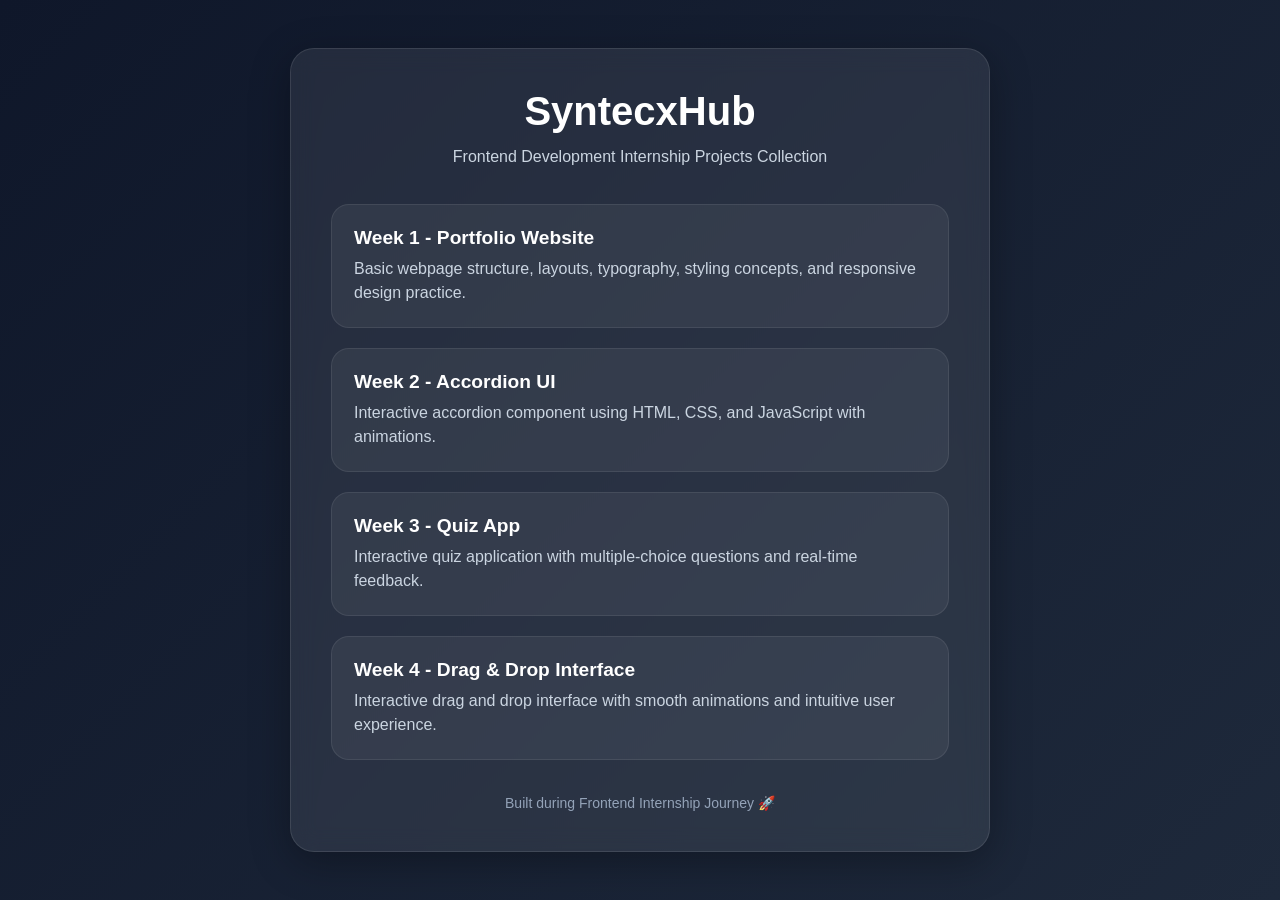
<file: index.html>
<!DOCTYPE html>
<html lang="en">
<head>
    <meta charset="UTF-8" />
    <meta name="viewport" content="width=device-width, initial-scale=1.0" />
    <title>SyntecxHub - Internship : FrontEnd Development</title>

    <style>
        *{
            margin: 0;
            padding: 0;
            box-sizing: border-box;
            font-family: Arial, Helvetica, sans-serif;
        }

        body{
            min-height: 100vh;
            display: flex;
            justify-content: center;
            align-items: center;
            background: linear-gradient(135deg, #0f172a, #1e293b);
            padding: 20px;
        }

        .container{
            width: 100%;
            max-width: 700px;
            background: rgba(255,255,255,0.08);
            backdrop-filter: blur(12px);
            border: 1px solid rgba(255,255,255,0.1);
            border-radius: 24px;
            padding: 40px;
            color: white;
            box-shadow: 0 10px 40px rgba(0,0,0,0.3);
        }

        .title{
            font-size: 2.5rem;
            margin-bottom: 10px;
            text-align: center;
        }

        .subtitle{
            text-align: center;
            color: #cbd5e1;
            margin-bottom: 35px;
            line-height: 1.6;
        }

        .project-list{
            list-style: none;
            display: flex;
            flex-direction: column;
            gap: 20px;
        }

        .project-card{
            background: rgba(255,255,255,0.06);
            border: 1px solid rgba(255,255,255,0.08);
            border-radius: 18px;
            padding: 22px;
            transition: 0.3s ease;
        }

        .project-card:hover{
            transform: translateY(-5px);
            background: rgba(255,255,255,0.12);
        }

        .project-card a{
            text-decoration: none;
            color: white;
            display: block;
        }

        .week{
            font-size: 1.2rem;
            font-weight: bold;
            margin-bottom: 8px;
        }

        .description{
            color: #cbd5e1;
            line-height: 1.5;
        }

        .footer{
            margin-top: 35px;
            text-align: center;
            color: #94a3b8;
            font-size: 14px;
        }

        @media(max-width: 600px){

            .container{
                padding: 25px;
            }

            .title{
                font-size: 2rem;
            }
        }
    </style>
</head>
<body>

    <div class="container">

        <h1 class="title">SyntecxHub</h1>

        <p class="subtitle">
            Frontend Development Internship Projects Collection
        </p>

        <ul class="project-list">

            <li class="project-card">
                <a href="Week%201/index.html">

                    <div class="week">
                        Week 1 - Portfolio Website
                    </div>

                    <div class="description">
                        Basic webpage structure, layouts, typography,
                        styling concepts, and responsive design practice.
                    </div>

                </a>
            </li>

            <li class="project-card">
                <a href="Week%202/index.html">

                    <div class="week">
                        Week 2 - Accordion UI
                    </div>

                    <div class="description">
                        Interactive accordion component using
                        HTML, CSS, and JavaScript with animations.
                    </div>

                </a>
            </li>
            <li class="project-card">
                <a href="Week%203/index.html">

                    <div class="week">
                        Week 3 - Quiz App
                    </div>

                    <div class="description">
                        Interactive quiz application with multiple-choice questions
                        and real-time feedback.
                    </div>

                </a>
            </li>
            <li class="project-card">
                <a href="Week%204/dragAndDrop.html">

                    <div class="week">
                        Week 4 - Drag & Drop Interface
                    </div>

                    <div class="description">
                        Interactive drag and drop interface with smooth animations
                        and intuitive user experience.
                    </div>

                </a>
            </li>

        </ul>

        <div class="footer">
            Built during Frontend Internship Journey 🚀
        </div>

    </div>

</body>
</html>
</file>
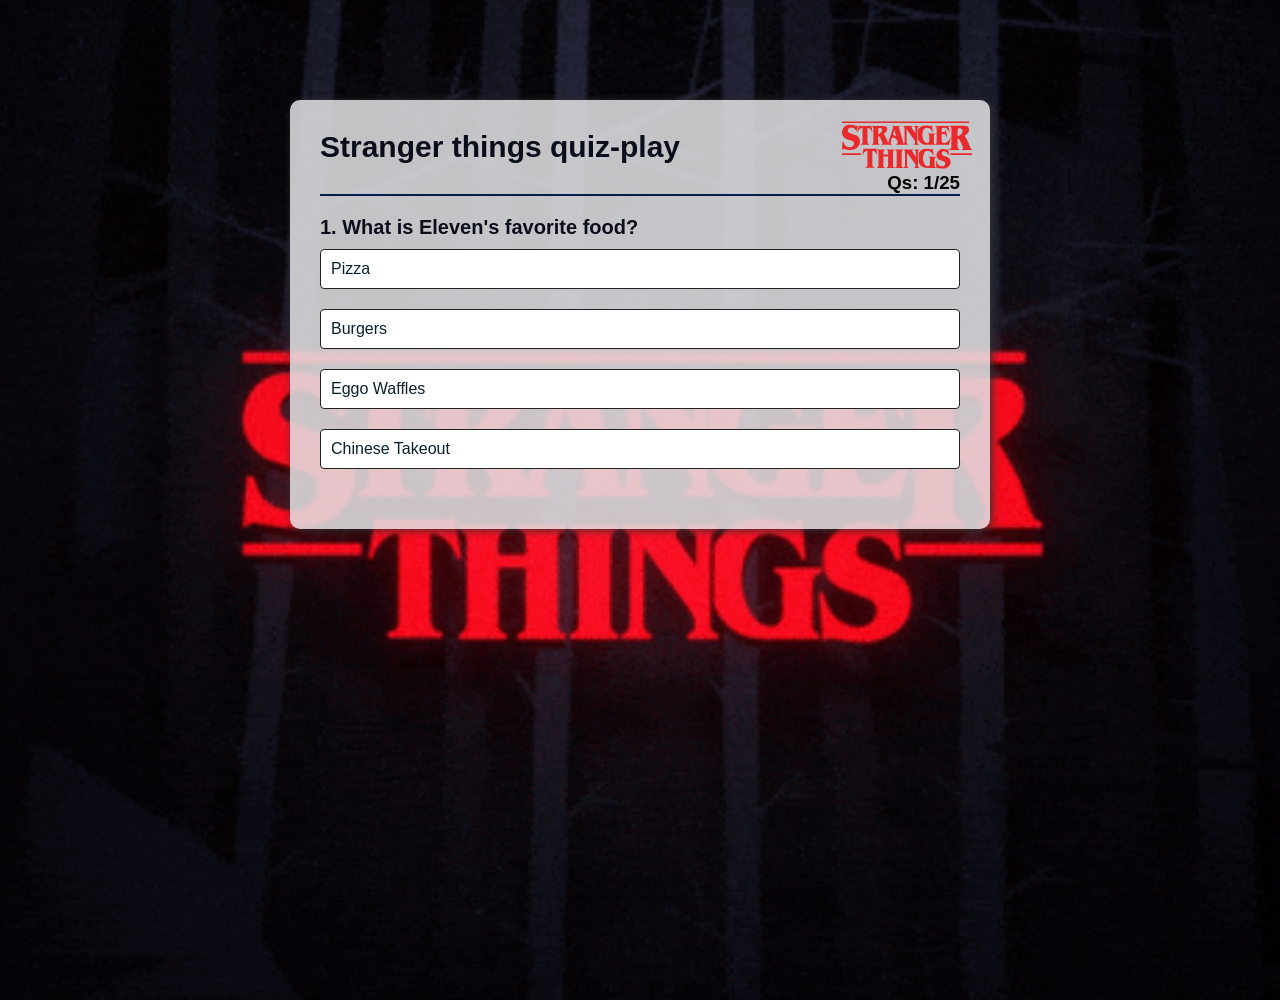
<file: Week 3/index.html>
<!DOCTYPE html>
<html lang="en">
<head>
    <meta charset="UTF-8">
    <meta name="viewport" content="width=device-width, initial-scale=1.0">
    <title>Quiz App</title>
    <link rel="icon" href="assets/img/logo.ico">
    <link rel="stylesheet" href="assets/css/styles.css">
    <link href="https://fonts.googleapis.com/css?family=poppins" crossorigin="anonymous">
</head>
<body>
    <div class="app">
        <div id="nav-bar">
            <h1>Stranger things quiz-play</h1>
            <h3 id="total-questions">0/0</h3>
        </div>
        <img class="st-img" src="assets/img/stimage.svg" alt="Stranger Things">
        <hr>
        <div class="quiz">
            <h2 id="question" >Question goes here</h2>
            <div id="answer-buttons">
                <button class="btn">Answer 1</button>
                <button class="btn">Answer 2</button>
                <button class="btn">Answer 3</button>
                <button class="btn">Answer 4</button>
            </div>
            <button id="next-btn">Next</button>
        </div>
    </div>


    <script type="module" src="assets/js/script.js"></script>
</body>
</html>
</file>
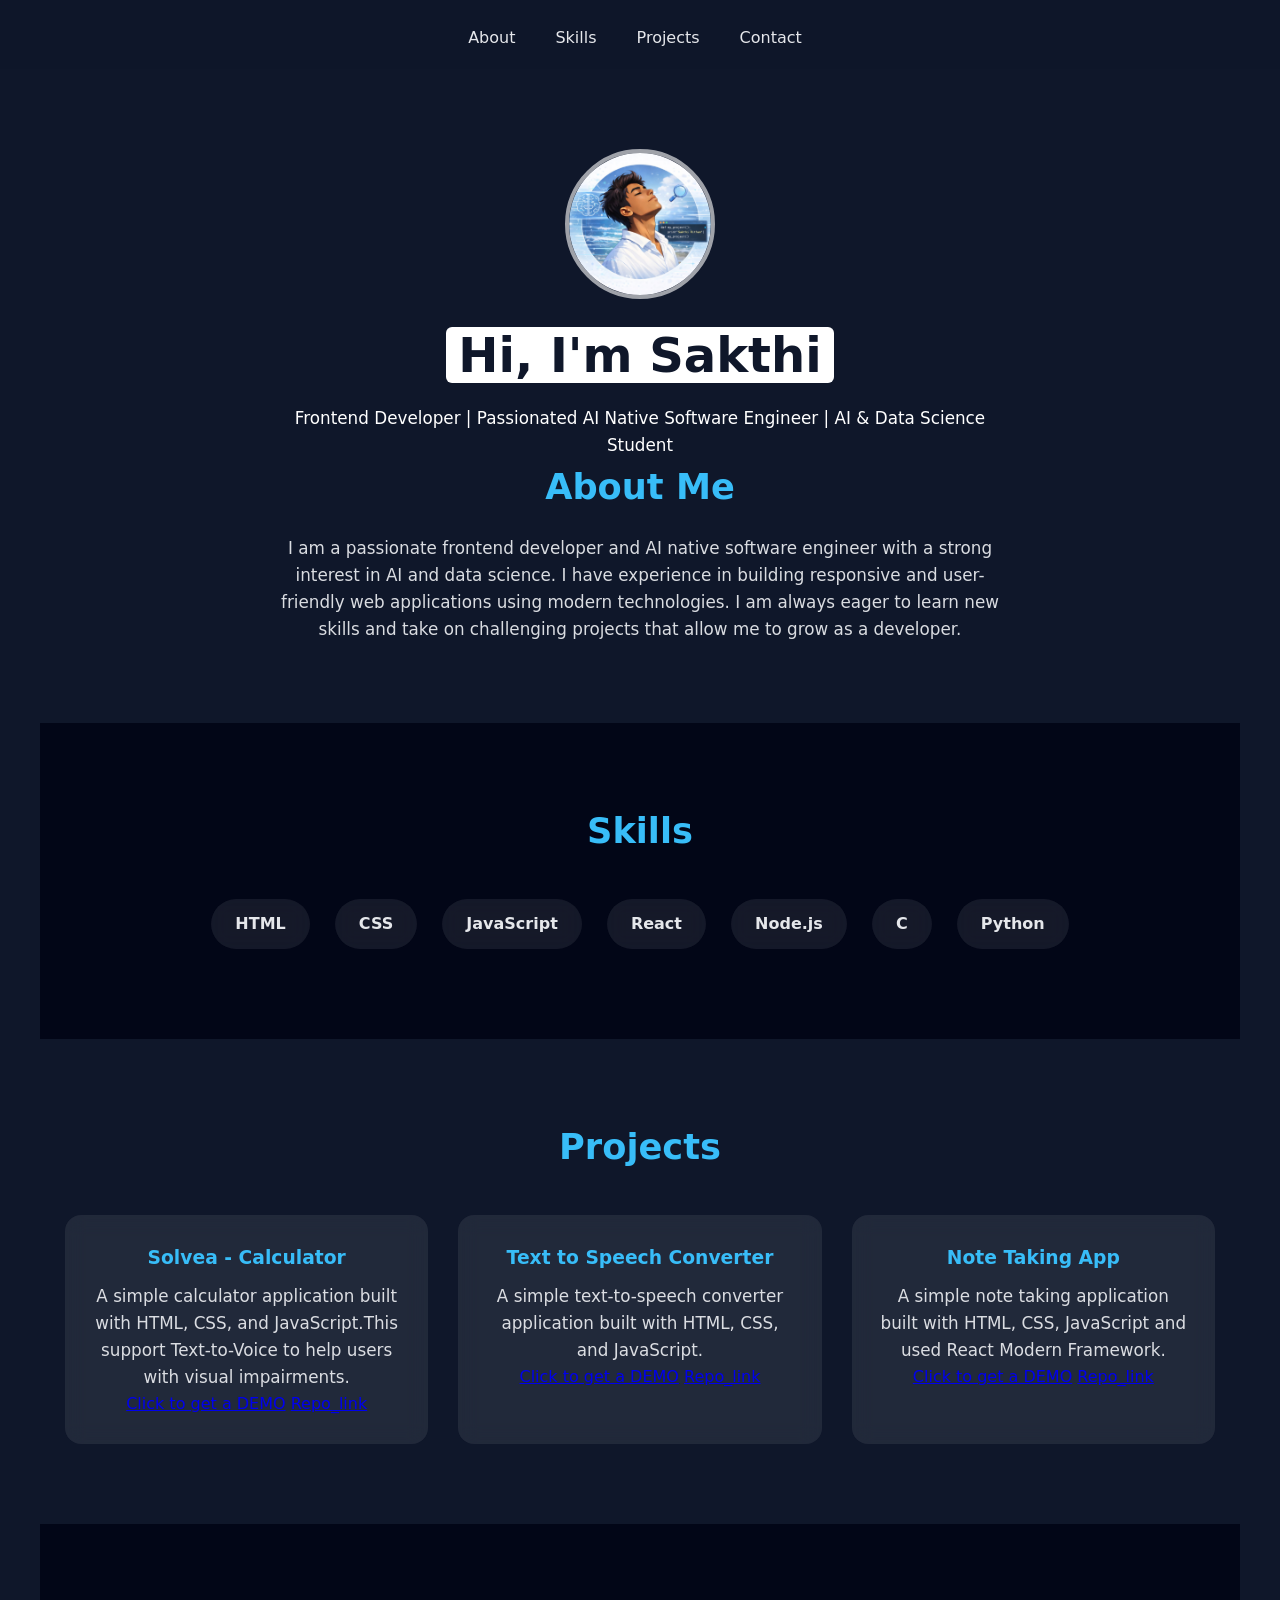
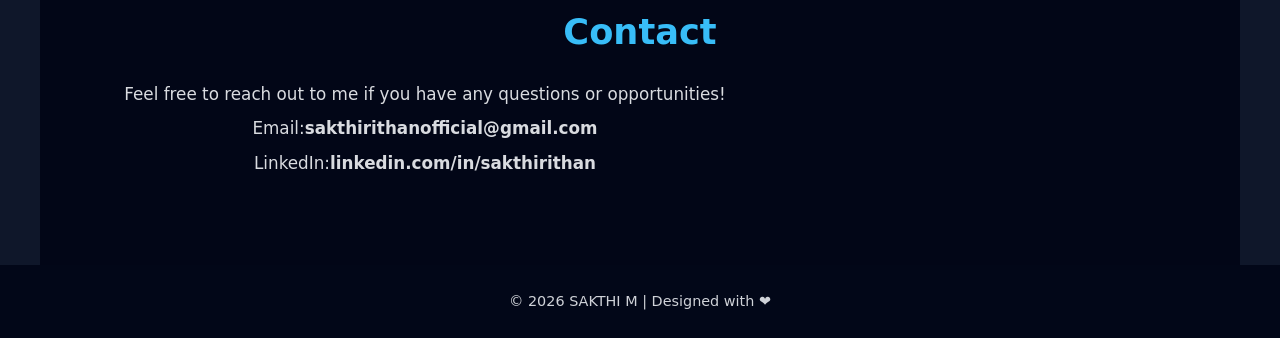
<file: Week 1/Portfolio/index.html>
<!DOCTYPE html>
<html lang="en">
<head>
    <meta charset="UTF-8">
    <meta name="viewport" content="width=device-width, initial-scale=1.0">
    <title>SAKTHI | Portfolio</title>
    <link rel="stylesheet" href="style.css">
</head>
<body>
    
    <!-- HERO -->
     

    <!-- Navbar -->
     <nav class="navbar">
        <a href="#about">About</a>
        <a href="#skills">Skills</a>
        <a href="#projects">Projects</a>
        <a href="#contact">Contact</a>
    </nav>

    <!-- ABOUT -->
     <section id="about" class="section">
        <div class="hero">
        <img src="assets/profile.jpeg" alt="Profile Picture" class="profile-img fade-in">
        <h1 class="fade-in"><span>Hi, I'm
        Sakthi</span></h1>
        <p class="fade-in">Frontend Developer | Passionated AI Native Software Engineer | AI & Data Science Student</p>
    </div>
        <h2>About Me</h2>
        <p>
            I am a passionate frontend developer and AI native software engineer with a strong interest in AI and data science. I have experience in building responsive and user-friendly web applications using modern technologies. I am always eager to learn new skills and take on challenging projects that allow me to grow as a developer.
        </p>
    </section>

    <!-- SKILLS -->
     <section id="skills" class="section alt">
        <h2>Skills</h2>
        <div class="skill-box">
            <span>HTML</span>
            <span>CSS</span>
            <span>JavaScript</span>
            <span>React</span>
            <span>Node.js</span>
            <span>C</span>
            <span>Python</span>
        </div>
    </section>

    <!-- PROJECTS -->
     <section id="projects" class="section">
        <h2>Projects</h2>
        <div class="project-grid">
            <div class="project-card">
                <h3>Solvea - Calculator</h3>
                <p>A simple calculator application built with HTML, CSS, and JavaScript.This support Text-to-Voice to help users with visual impairments.</p>
                <a href="#">Click to get a DEMO</a>
                <a href="#">Repo_link</a>
            </div>
            <div class="project-card">
                <h3>Text to Speech Converter</h3>
                <p>A simple text-to-speech converter application built with HTML, CSS, and JavaScript.</p>
                <a href="#">Click to get a DEMO</a>
                <a href="#">Repo_link</a>
            </div>
            <div class="project-card">
                <h3>Note Taking App</h3>
                <p>A simple note taking application built with HTML, CSS, JavaScript and used React Modern Framework.</p>
                <a href="#">Click to get a DEMO</a>
                <a href="#">Repo_link</a>
            </div>

        </div>
    </section>

    <!-- CONTACT -->
     <section id="contact" class="section alt">
        <h2>Contact</h2>
        <p>
            Feel free to reach out to me if you have any questions or opportunities!
            <p>Email:<strong>sakthirithanofficial@gmail.com</strong></p>
            <p>LinkedIn:<strong>linkedin.com/in/sakthirithan</strong></p>
        </p>
    </section>

    <!-- FOOTER  -->
     <footer>
        <p>&copy; 2026 SAKTHI M | Designed with ❤️</p>
     </footer>


</body>
</html>
</file>
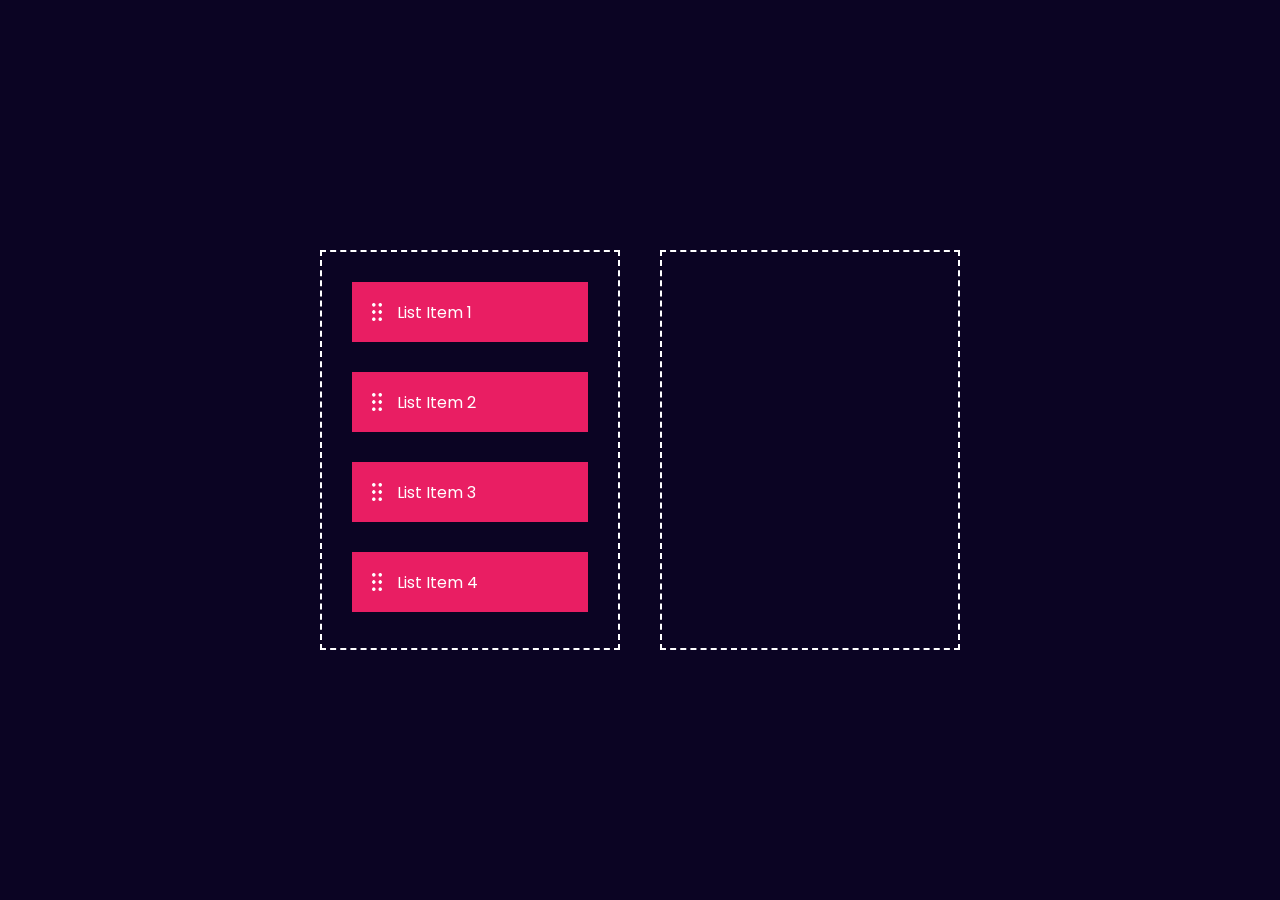
<file: Week 4/dragAndDrop.html>
<!DOCTYPE html>
<html lang="en">
<head>
    <meta charset="UTF-8">
    <meta name="viewport" content="width=device-width, initial-scale=1.0">
    <title>Drag & Drop</title>
    <link rel="stylesheet" href="style.css">

    <!--Google Fonts-->
    <link rel="preconnect" href="https://fonts.googleapis.com">
    <link rel="preconnect" href="https://fonts.gstatic.com" crossorigin>
    <link href="https://fonts.googleapis.com/css2?family=Poppins:wght@600&display=swap" rel="stylesheet">
</head>
<body>
    <div class="container">
        <div id="left">
            <div class="list" draggable="true"><img src="drag_drop_icon.png">List Item 1
            </div>
            <div class="list" draggable="true"><img src="drag_drop_icon.png">List Item 2
            </div>
            <div class="list" draggable="true"><img src="drag_drop_icon.png">List Item 3
            </div>
            <div class="list" draggable="true"><img src="drag_drop_icon.png">List Item 4
            </div>
        </div>
        <div id="right"></div>
    </div>

    <script src="script.js"></script>
</body>
</html>
</file>
<file: Week 3/assets/css/styles.css>
:root{
    /* Background Colors*/
    --color-bg-primary:#171b31;
    --color-bg-secondary:rgba(228, 228, 231,0.85);
    --color-bg-tertiary: #0f194d;
    --color-bg-hover:#323974;

    /*Text Colors (High Contrast)*/
    --color-text-primary: #0a0e1a;
    --color-text-secondary: #0a212c;

    /*Quiz Feedback*/
    --color-correct: #63feb6;
    --color-error:#fe7171;
}

* {
    margin: 0;
    padding: 0;
    font-family: "poppins", sans-serif;
    box-sizing: border-box;
}
body{
    min-height: 100vh;
    margin: 0;
    background: var(--color-bg-primary);
    background-image: url("../img/animation.gif");
    background-repeat: no-repeat;
    background-size: cover;
    background-position: center;

}
.app{
    position: relative;
    background:var(--color-bg-secondary);
    width: 90%;
    max-width: 700px;
    min-width: 600px;
    margin: 100px auto 0;
    border-radius: 10px;
    padding: 30px;
    box-shadow: 2px 1px 8px #333;
}

.st-img{
    display: inline-block;
    position: absolute;
    max-width: 130px;
    top:-20px;
    right:18px;
}

.app:has(.st-img:hover) {
  background: url("../img/animation.gif") center / cover no-repeat;
}
.app:has(.st-img:hover) #nav-bar > h1,
.app:has(.st-img:hover) #nav-bar > h3,
.app:has(.st-img:hover) #question {
  color: #fff;
}

#nav-bar{
    display: flex;
    justify-content: space-between;
}
#nav-bar h3{
    align-self: self-end;
}
.app h1{
    font-size: 30px;
    color: var(--color-text-primary);
    font-weight: 800;
    padding-bottom: 30px;
}

hr{
    border: 1px solid #001e4d;
}
.quiz{
    padding: 20px 0;
}
.quiz h2{
    font-size: 20px;
    color:var(--color-text-primary);
    font-weight: 600;
}

button{
    font-size: 16px;
    font-family: 'Lucida Sans',sans-serif;
}
.btn{
    background: #fff;
    color:var(--color-text-secondary);
    font-weight: 500;
    width: 100%;
    border:1px solid #222;
    padding: 10px;
    margin: 10px auto;
    text-align: left;
    border-radius: 4px;
    cursor: pointer;
}
.btn:hover:not([disabled]){
    background: var(--color-bg-hover);
    color: #fff;
    transition: all 0.3s;
}
.btn:disabled{
    cursor: no-drop;
}

#next-btn{
    background: var(--color-bg-tertiary);
    color: #fff;
    font-weight: 500;
    width: 150px;
    border: 0;
    padding: 10px;
    margin:20px auto 0;
    border-radius: 4px;
    cursor:pointer;
    display: block;
}

.correct{
    background: var(--color-correct);
}
.incorrect{
    background: var(--color-error);
}
</file>
<file: Week 1/Portfolio/style.css>
:root {
    --bg-main: #0f172a;
    --bg-dark: #020617;
    --primary: #38bdf8;
    --secondary: #6366f1;
    --text-main: #e5e7eb;
    --glass: rgba(255,255,255,0.08);
    --glass-hover: rgba(255,255,255,0.12);
    --border: 4px solid rgba(255,255,255,0.6);
}

* {
    margin: 0;
    padding: 0;
    box-sizing: border-box;
    font-family: 'Segoe UI', system-ui, sans-serif;
}

html{
    scroll-behavior: smooth;
    font-size: 16px;
}

body {
    background: var(--bg-main);
    color: var(--text-main);
    line-height: 1.6;
}

/* HERO */
.hero {
    display: flex;
    flex-direction: column;
    justify-content: center;
    align-items: center;
    text-align: center;
    color: #fff;
}

.profile-img {
    width: 150px;
    height: 150px;
    border-radius: 50%;
    object-fit: cover;
    margin-bottom: 18px;
    border: var(--border);
}

.hero h1 {
   font-size: 3rem;
   color: var(--bg-main);
   margin-bottom: 12px;
}

.hero h1 span {
    background: #fff;
    color: var(--bg-main);
    border-radius: 6px;
    padding: 0 12px;
}

.hero p {
    font-size: 1.15rem;
    opacity: 0.96;
}

/* NAVBAR */
.navbar {
    position: sticky;
    top: 0;
    z-index: 100;
    display: flex;
    justify-content: center;
    background: rgba(15, 23, 42, 0.95);
    backdrop-filter: blur(10px);
    padding: 10px 0;
}

.navbar a {
    position: relative;
    color: var(--text-main);
    padding: 15px 15px 8px;
    margin-right: 10px;
    text-decoration: none;
    font-weight: 500;
    transition: color 0.3s;
}

.navbar a:hover {
    color: var(--primary);
    border-bottom: 2px solid var(--text-main);
}

/* SECTION  */
.section {
    max-width: 1200px;
    margin: auto;
    padding: 80px 25px;
    text-align: center;
}

.section a:hover {
    color: var(--primary);
}

.section h2 {
    font-size: 2.2rem;
    margin-bottom: 20px;
    color: var(--primary);
}

.section p {
    max-width: 720px;
    margin: auto;
    font-size: 1.05rem;
    opacity: 0.95;
}

.alt {
    background: var(--bg-dark);
}

/* SKILLS */
.skill-box {
    margin-top: 30px;   
}

.skill-box span {
    display: inline-block;
    margin: 10px;
    padding: 12px 24px;
    background: var(--glass);
    border-radius: 30px;
    backdrop-filter: blur(10px);
    transition: all 0.3s ease;
    font-weight: 600;
}

.skill-box span:hover {
    background: var(--primary);
    color: var(--bg-dark);
    font-weight: 600;
    transform: translateY(-6px);
}

/* PROJECTS */
.project-grid {
    display: grid;
    grid-template-columns: repeat(auto-fit, minmax(260px, 1fr));
    gap: 30px;
    margin-top: 40px;
}

.project-card {
    padding: 28px;
    border-radius: 16px;
    background: var(--glass);
    backdrop-filter: blur(10px);
}

.project-card:hover {
    transform: translateY(-10px);
    transition: transform 0.2s ease, box-shadow 0.3s ease;
    background: var(--glass-hover);
    box-shadow: 0 18px 35px rgba(0, 0, 0, 0.45);
}

.project-card h3 {
    margin-bottom: 10px;
    color: var(--primary);
}

/* CONTACT */
#contact p{
    margin: 8px 0;
}

/* FOOTER  */
footer {
    text-align: center;
    padding: 25px;
    background: var(--bg-dark);
    font-size: 0.9rem;
    opacity: 0.9;
}

/* ANIMATION */
.fade-in {
    opacity: 0;
    transform: translateY(30px);
    animation: fadeup 0.9s ease-out forwards;
}

@keyframes fadeup {
    to {
        opacity: 1;
        transform: translateY(0);
    }
}

/* RESPONSIVE */
@media (max-width: 600px) {
    .hero h1 {
        font-size: 2.2rem;
    }

    .section h2 {
        font-size: 1.8rem;
    }
}
</file>
<file: Week 4/style.css>
*{
    margin:0;
    padding:0;
    font-family:'poppins','sans-serif';
    box-sizing:border-box;
}

.container{
    width:100%;
    min-height:100vh;
    background:#0b0423;
    display:flex;
    align-items:center;
    justify-content:center;
}

#left,#right{
    width:300px;
    min-height:400px;
    margin:20px;
    border:2px dashed #fff;
}

.list{
    background:#e91e63;
    height:60px;
    margin:30px;
    color:#fff;
    display:flex;
    align-items:center;
    cursor:grab;
}

.list img{
    width:10px;
    margin-right:15px;
    margin-left:20px;  
}
</file>
